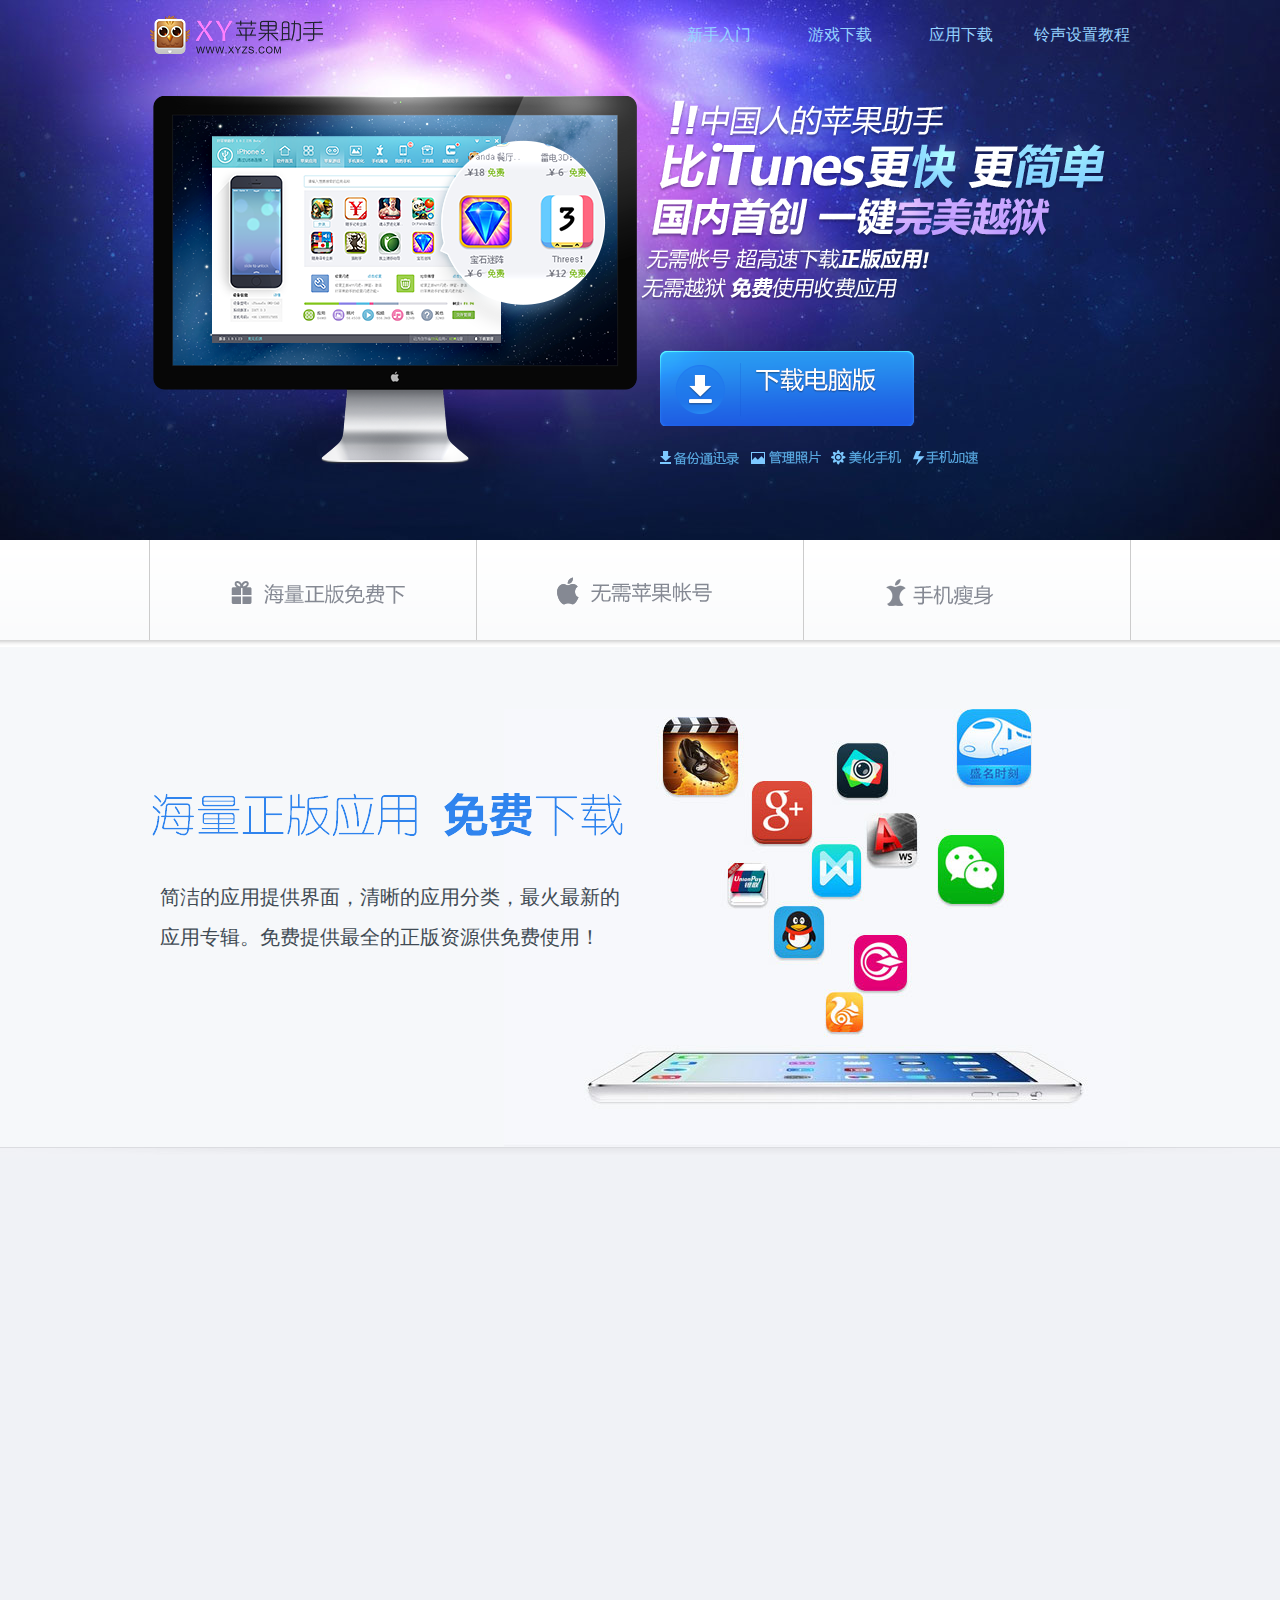
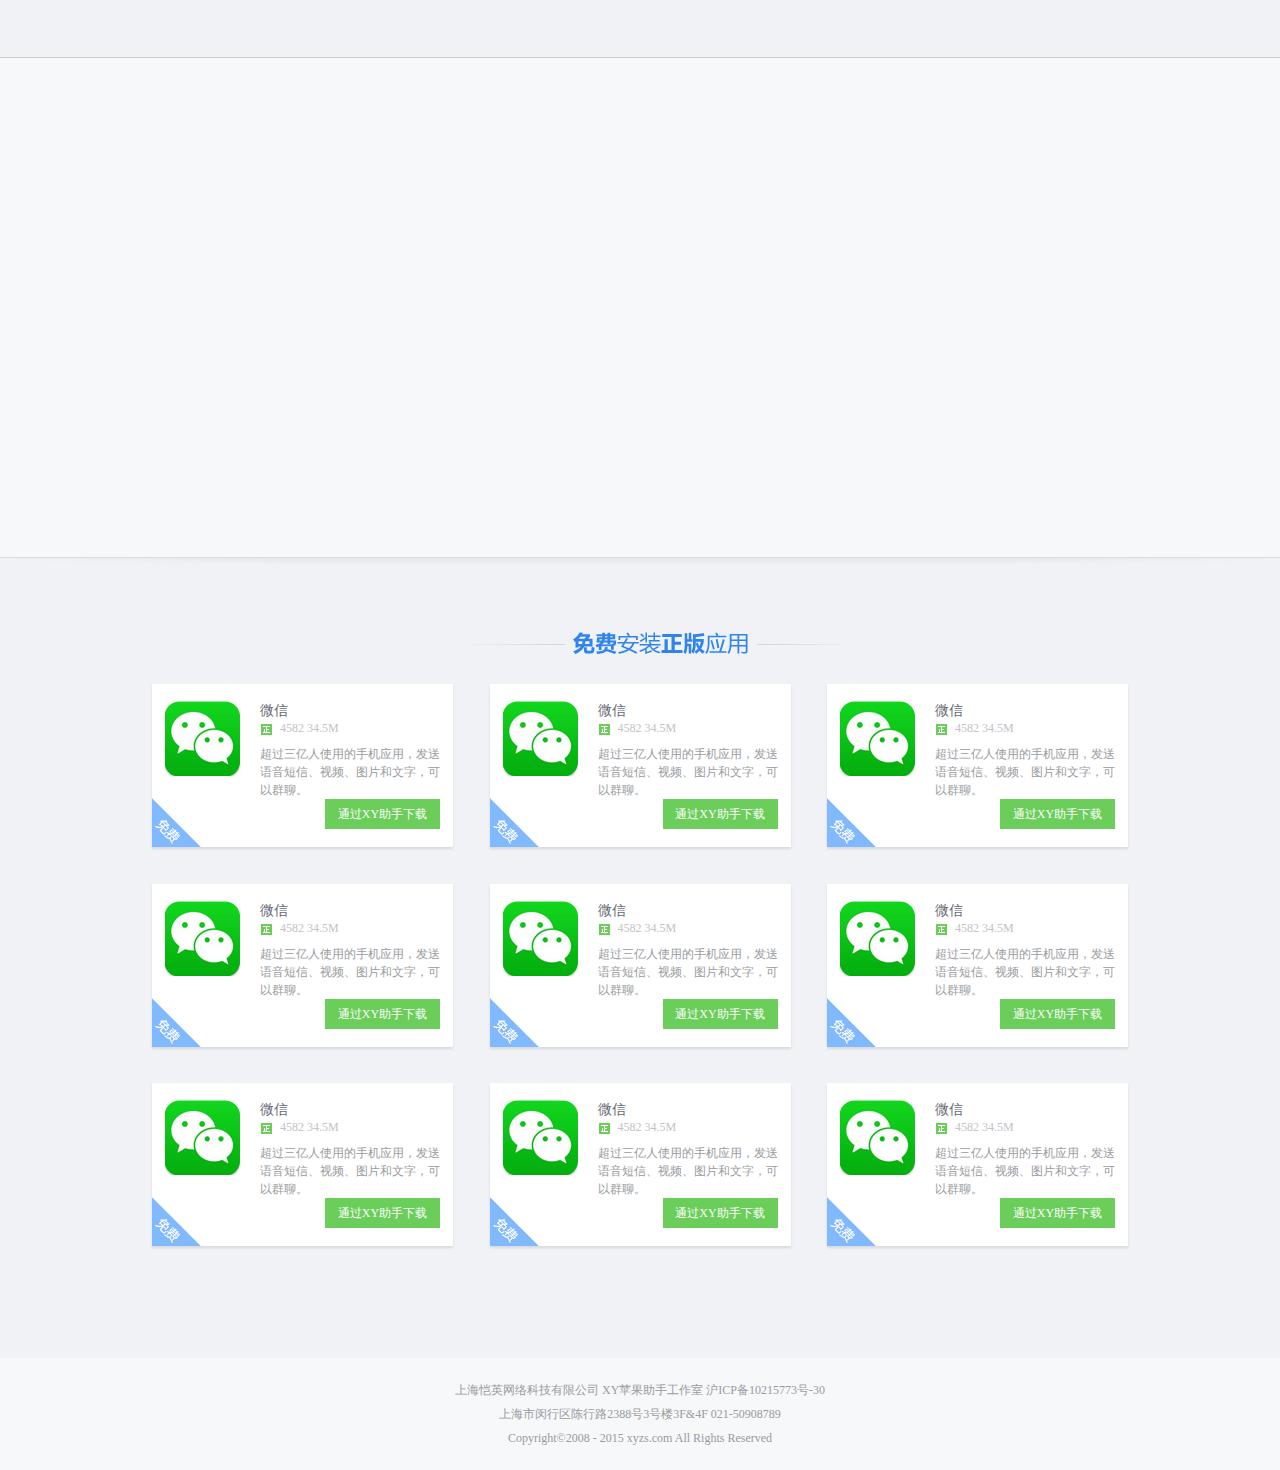
<file: index.html>
<!DOCTYPE html>
<html>
	<head>
		<meta charset="UTF-8">
		<title></title>
	</head>
	<body>
		<script>
			//判断如果是PC端浏览器自动跳转到pc/index.html
			//如果是苹果安卓手机自动跳转到mobile/index.html
			var userAgent = navigator.userAgent.toLowerCase();
			
			if ( userAgent.indexOf('android') == -1 
				&& userAgent.indexOf('iphone') == -1
				&& userAgent.indexOf('ipad') == -1 ) {
					
				location.href = 'pc/index.html';
				
				} else {
					
					location.href = 'mobile/index.html';
					
				}
				
		</script>
	</body>
</html>
</file>
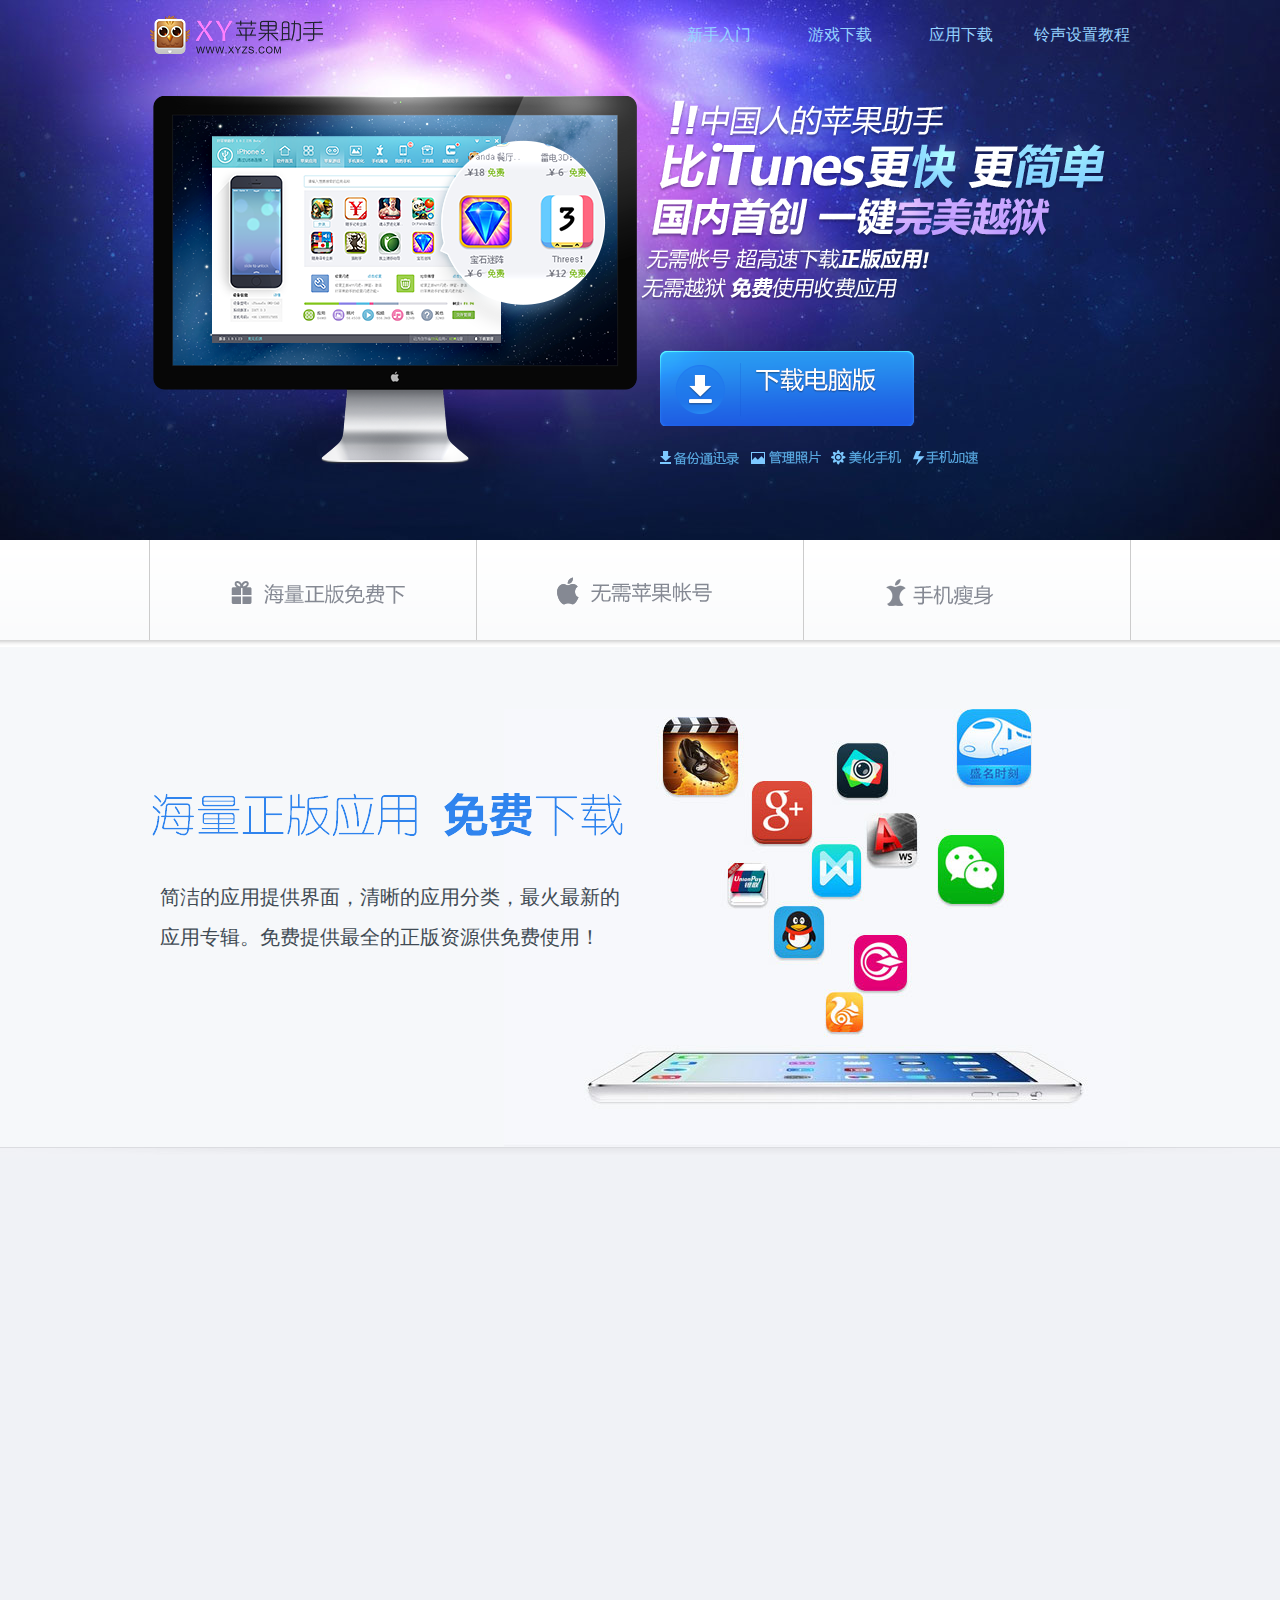
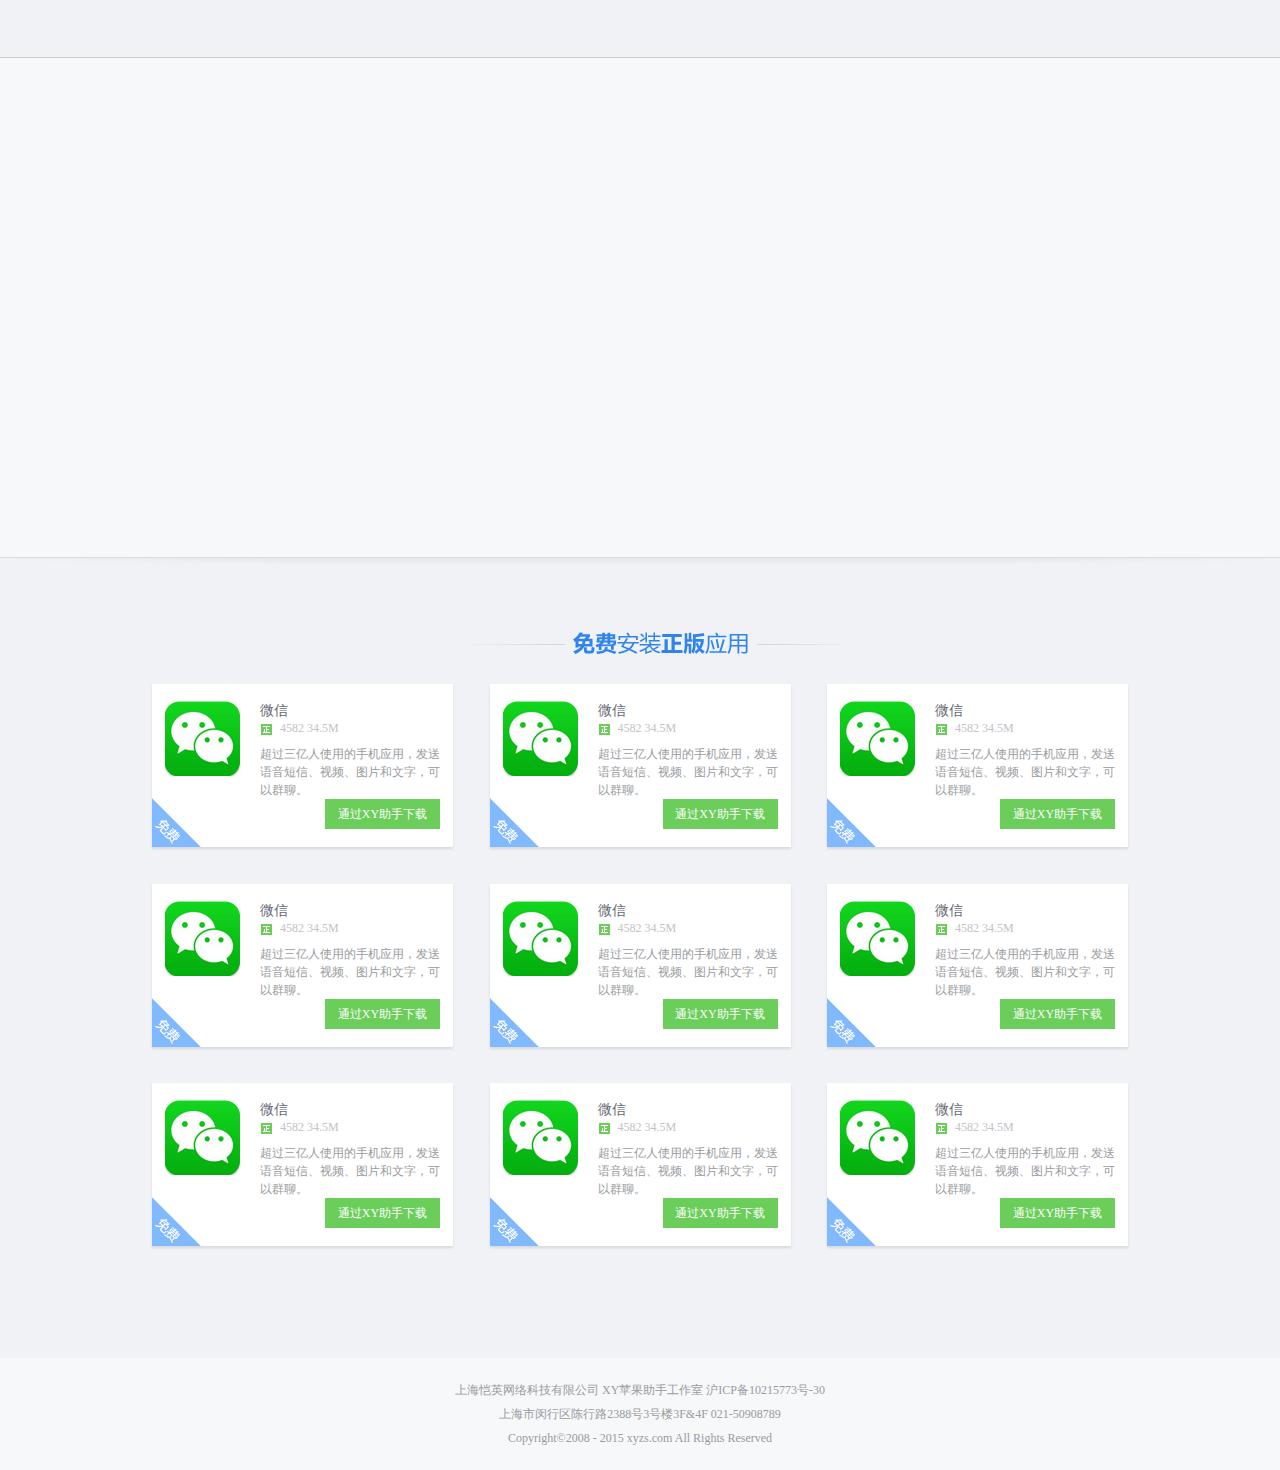
<file: mobile/index.html>
<!DOCTYPE html>
<html>
	<head>
		<meta charset="UTF-8">
		<!--设置viewport视口-->
		<meta name="viewport" content="width=320,user-scalable=no,minimum-scale=0.5,maximum-scale=2.0" />
		<title>xy苹果助手移动端</title>
		<link rel="stylesheet" href="index.css" />
		<script type="text/javascript" src="../navToPc.js" ></script>
	</head>
	<body>
		<!--最外层容器开始-->
		<div class="wrapper">
			<!--logo开始-->
			<div class="logo">
				<img src="images/logo.png" />
			</div>
			<!--logo结束-->
			
			<!--立即安装按钮开始-->
			<a href="#" class="lijianzhaung">
				<img src="images/lijianzhuang.png" />
			</a>
			<!--立即安装按钮结束-->
			
			<!--提示开始-->
			<p class="tishi">8.1.3以上用户请先删除旧版xy助手，再安装</p>
			<!--提示结束-->
			
			<!--主题图片开始-->
			<img src="images/zhuti.png" class="zhuti" />
			<!--主题图片结束-->
			
			<!--列表开始-->
			<ul class="list">
				<li>
					<img src="images/ziyuan.png" />
					<div class="biaotitxt">
						<h1>海量资源免费下载</h1>
						<p>游戏与应用数量国内NO.1</p>
					</div>
				</li>
				<li>
					<img src="images/bianjituandui.png" />
					<div class="biaotitxt">
						<h1>优秀编辑团队推荐</h1>
						<p>每天为您呈现IN应用游戏</p>
					</div>
				</li>
				<li>
					<img src="images/tieheyonghu.png" />
					<div class="biaotitxt">
						<h1>中国人的APP Store</h1>
						<p>更贴合国内用户的使用习惯</p>
					</div>
				</li>
			</ul>
			<!--列表结束-->
			
			<!--网页底部开始-->
			<footer>
				<p>上海恺英网络有限公司版权所有</p>
				<p>Copyright &copy; 2008 - 2015 xyzs.com All Rights Reserved</p>
			</footer>
			<!--网页底部结束-->
		</div>
		<!--最外层容器结束-->
	</body>
</html>
</file>
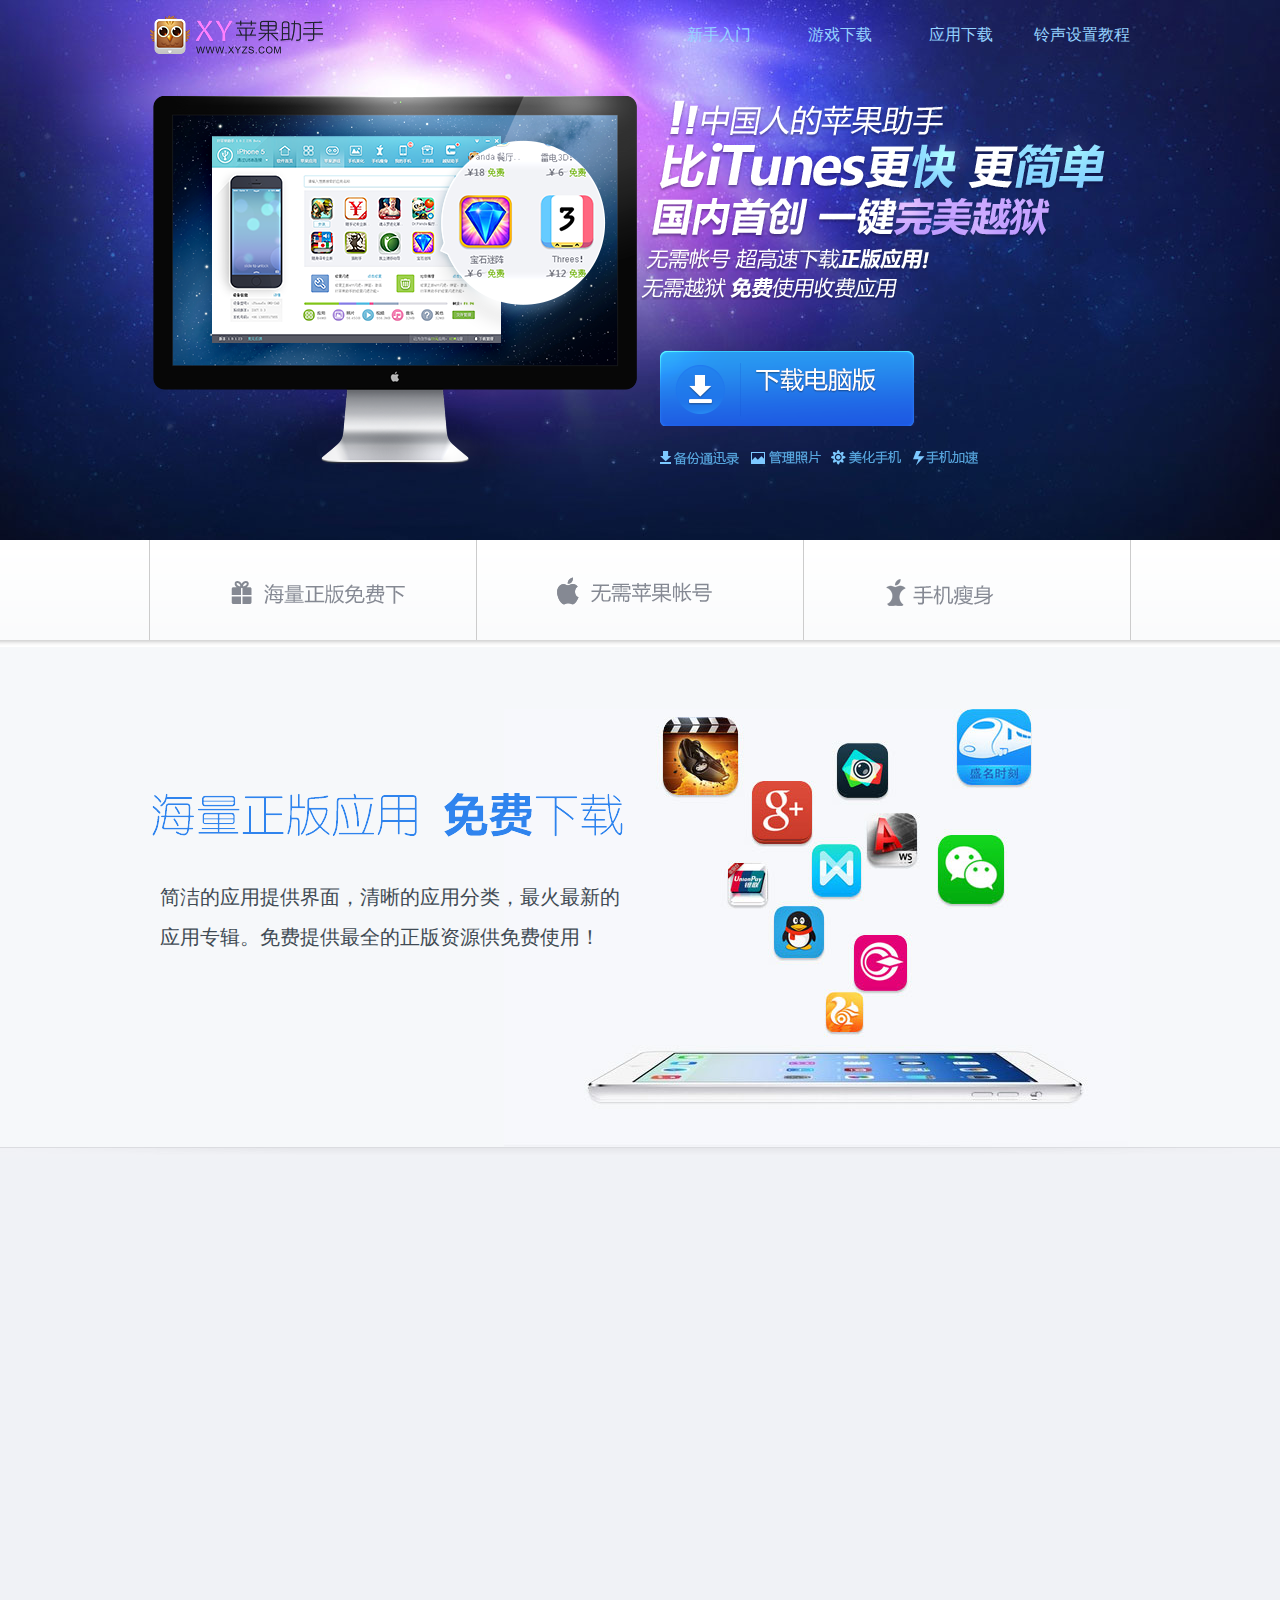
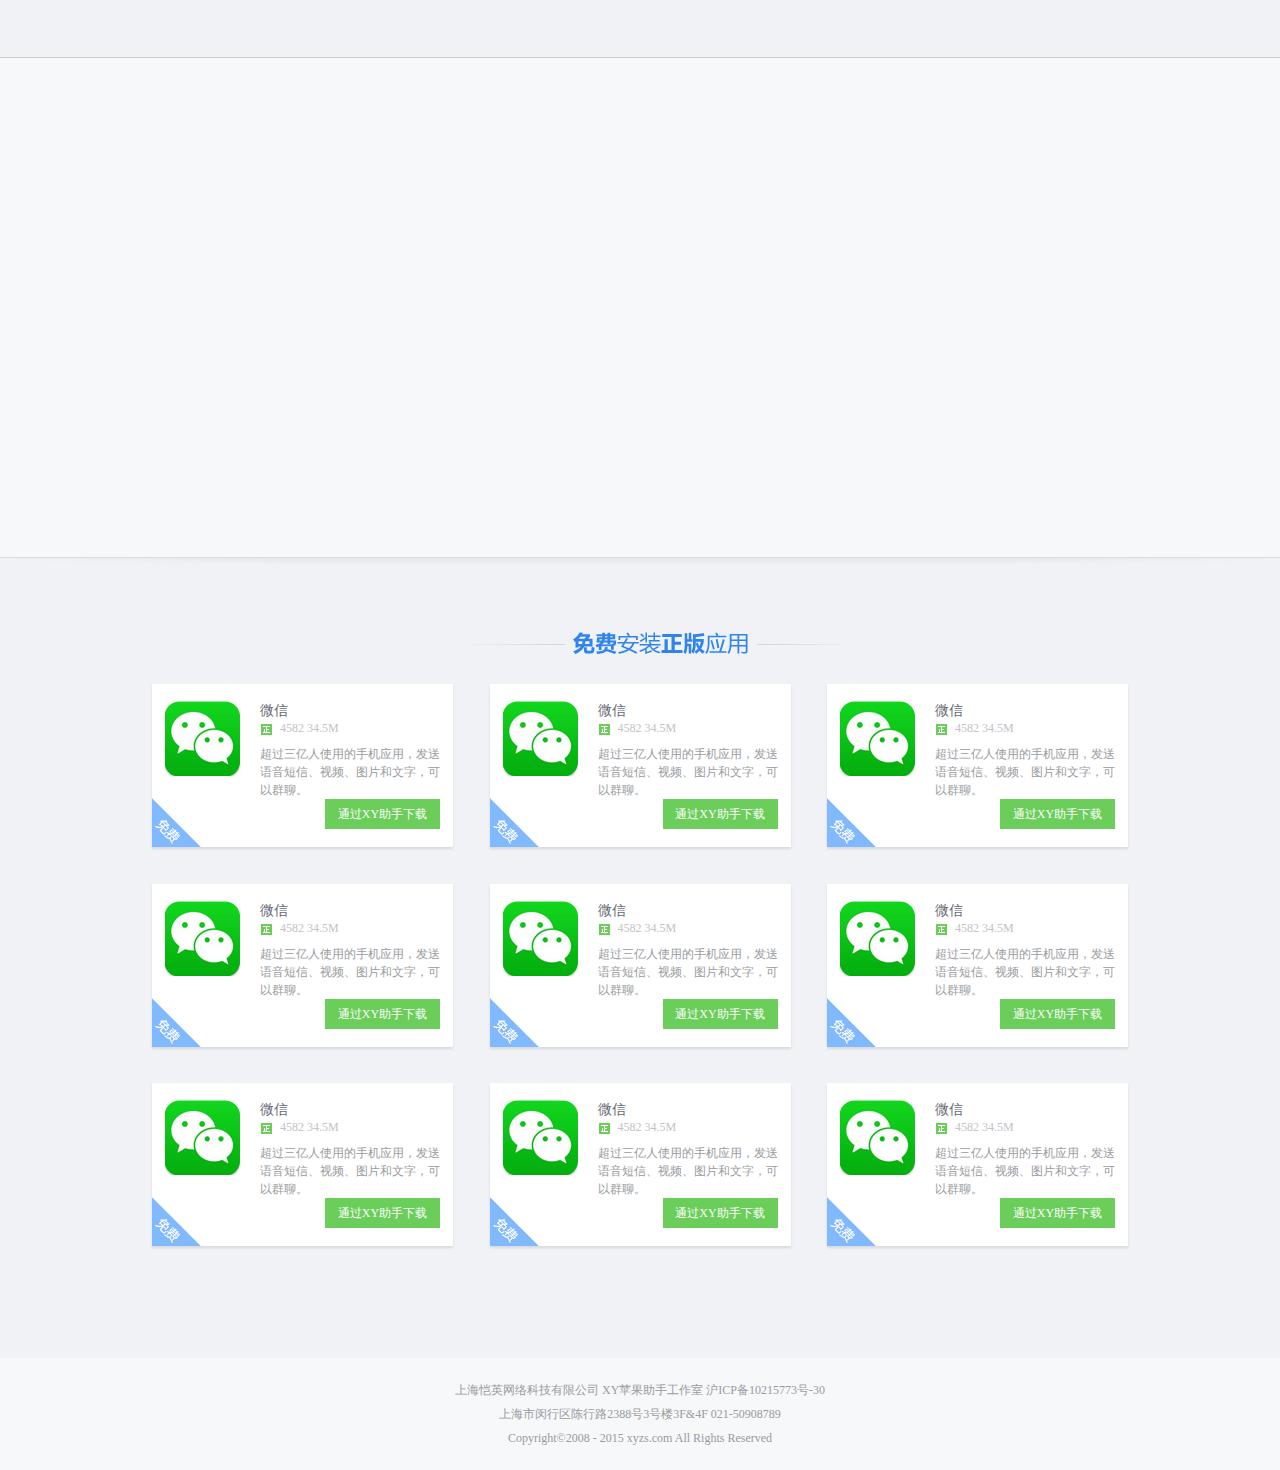
<file: pc/index.html>
<!DOCTYPE html>
<html>
	<head>
		<meta charset="UTF-8">
		<title>xy苹果助手</title>
		<link rel="stylesheet" href="css/index.css" />
		<link rel="stylesheet" href="css/animate.css" />
		<script type="text/javascript" src="../navToMobile.js" ></script>
	</head>
	<body>
		<!--logo开始-->
		<div class="logo">
			<a href="http://www.xyzs.com" target="_blank">
				xy苹果助手
			</a>
			
			<p>
				<a href="">铃声设置教程</a>
				<a href="">应用下载</a>
				<a href="">游戏下载</a>
				<a href="">新手入门</a>
			</p>
		</div>
		<!--logo结束-->
		
		<!--主内容区开始-->
		<div class="wrapper">
			<!--banner开始-->
			<div class="banner">
				<div class="banner-center">
					<div data-wow-delay="0.5s" 
						class="back-img1 wow bounceInLeft">
						<!--显示器图片-->
					</div>
					<div class="back-img2 wow bounceInRight">
						<div class="back-img2_1">
							<!--中国人的苹果助手-->
						</div>
						<a href="#">
							<!--下载电脑版-->
						</a>
						<span>
							<!--备份通讯录  管理照片  美化手机  手机加速-->
						</span>
					</div>
					
				</div>
			</div>
			<!--banner结束-->
			
			<!--导航条开始-->
			<div class="nav-wrap">
				<ul class="nav">
					<li class="intro"><a href="#post-intro">海量正版免费下</a></li>
					<li class="usage"><a href="#post-usage">无需苹果账号</a></li>
					<li class="choice"><a href="#choiceness">手机瘦身</a></li>
				</ul>
			</div>
			<!--导航条结束-->
			
			<!--海量正版免费下开始-->
			<div id="post-intro" class="post-intro">
				<div class="download wow bounceInRight">
					<h1 data-wow-delay="0.8s"  class="wow bounceInDown">海量正版免费下载</h1>
					<p data-wow-delay="1.5s"  class="wow bounceInLeft">
						简洁的应用提供界面，清晰的应用分类，最火最新的
						<br />
						应用专辑。免费提供最全的正版资源供免费使用！
					</p>
				</div>
			</div>
			<!--海量正版免费下结束-->
			<!--无需苹果账号开始-->
			<div id="post-usage" class="post-usage">
				<div class="jianbian">
					<!--渐变分隔条-->
				</div>
				<div class="none-pwd wow bounceInRight">
					<h1 data-wow-delay="0.8s" class="bounceInDown" >无需苹果账号</h1>
					<p data-wow-delay="1.8s" class="bounceInDown" >
						简洁的应用提供界面，清晰的应用分类，最火最新的
						<br />
						应用专辑。免费提供最全的正版资源供免费使用！
					</p>
				</div>
			</div>
			<!--无需苹果账号结束-->
			<!--苹果瘦身开始-->
			<div id="choiceness" class="choiceness">
				<div class="border">
					<!--分割线-->
				</div>
				<div class="apple-thin wow bounceInRight">
					<h1 data-wow-delay="0.8s" class="bounceInDown" >为您的苹果瘦身</h1>
					<p data-wow-delay="1.8s" class="bounceInDown" >
						清理手机垃圾，找出没用的大文件，无损处理
						<br />
						手机照片。为您的设备腾出50%以上的空间，
						<br />
						赶快试用吧！
					</p>
				</div>
			</div>
			<!--苹果瘦身结束-->			
			
			<!--免费安装正版应用开始-->
			<div class="free-app">
				<h1>免费安装正版应用</h1>
				<div class="free-app1">
					<ul>
						<li>
							<div class="free_app_bg">
								<div class="free_app_icon">
									<img src="images/weixin_icon.jpg"/>
								</div>
								<div class="free_app_download">
									<h2>微信</h2>
									<div class="free_app_num">
										4582&nbsp;34.5M
									</div>
									<p>
										超过三亿人使用的手机应用，发送语音短信、视频、图片和文字，可以群聊。
									</p>
									<a href="#">通过XY助手下载</a>
								</div>
							</div>
						</li>
						<li>
							<div class="free_app_bg">
								<div class="free_app_icon">
									<img src="images/weixin_icon.jpg"/>
								</div>
								<div class="free_app_download">
									<h2>微信</h2>
									<div class="free_app_num">
										4582&nbsp;34.5M
									</div>
									<p>
										超过三亿人使用的手机应用，发送语音短信、视频、图片和文字，可以群聊。
									</p>
									<a href="#">通过XY助手下载</a>
								</div>
							</div>
						</li>
						<li>
							<div class="free_app_bg">
								<div class="free_app_icon">
									<img src="images/weixin_icon.jpg"/>
								</div>
								<div class="free_app_download">
									<h2>微信</h2>
									<div class="free_app_num">
										4582&nbsp;34.5M
									</div>
									<p>
										超过三亿人使用的手机应用，发送语音短信、视频、图片和文字，可以群聊。
									</p>
									<a href="#">通过XY助手下载</a>
								</div>
							</div>
						</li>
						<li>
							<div class="free_app_bg">
								<div class="free_app_icon">
									<img src="images/weixin_icon.jpg"/>
								</div>
								<div class="free_app_download">
									<h2>微信</h2>
									<div class="free_app_num">
										4582&nbsp;34.5M
									</div>
									<p>
										超过三亿人使用的手机应用，发送语音短信、视频、图片和文字，可以群聊。
									</p>
									<a href="#">通过XY助手下载</a>
								</div>
							</div>
						</li>
						<li>
							<div class="free_app_bg">
								<div class="free_app_icon">
									<img src="images/weixin_icon.jpg"/>
								</div>
								<div class="free_app_download">
									<h2>微信</h2>
									<div class="free_app_num">
										4582&nbsp;34.5M
									</div>
									<p>
										超过三亿人使用的手机应用，发送语音短信、视频、图片和文字，可以群聊。
									</p>
									<a href="#">通过XY助手下载</a>
								</div>
							</div>
						</li>
						<li>
							<div class="free_app_bg">
								<div class="free_app_icon">
									<img src="images/weixin_icon.jpg"/>
								</div>
								<div class="free_app_download">
									<h2>微信</h2>
									<div class="free_app_num">
										4582&nbsp;34.5M
									</div>
									<p>
										超过三亿人使用的手机应用，发送语音短信、视频、图片和文字，可以群聊。
									</p>
									<a href="#">通过XY助手下载</a>
								</div>
							</div>
						</li>
						<li>
							<div class="free_app_bg">
								<div class="free_app_icon">
									<img src="images/weixin_icon.jpg"/>
								</div>
								<div class="free_app_download">
									<h2>微信</h2>
									<div class="free_app_num">
										4582&nbsp;34.5M
									</div>
									<p>
										超过三亿人使用的手机应用，发送语音短信、视频、图片和文字，可以群聊。
									</p>
									<a href="#">通过XY助手下载</a>
								</div>
							</div>
						</li>
						<li>
							<div class="free_app_bg">
								<div class="free_app_icon">
									<img src="images/weixin_icon.jpg"/>
								</div>
								<div class="free_app_download">
									<h2>微信</h2>
									<div class="free_app_num">
										4582&nbsp;34.5M
									</div>
									<p>
										超过三亿人使用的手机应用，发送语音短信、视频、图片和文字，可以群聊。
									</p>
									<a href="#">通过XY助手下载</a>
								</div>
							</div>
						</li>
						<li>
							<div class="free_app_bg">
								<div class="free_app_icon">
									<img src="images/weixin_icon.jpg"/>
								</div>
								<div class="free_app_download">
									<h2>微信</h2>
									<div class="free_app_num">
										4582&nbsp;34.5M
									</div>
									<p>
										超过三亿人使用的手机应用，发送语音短信、视频、图片和文字，可以群聊。
									</p>
									<a href="#">通过XY助手下载</a>
								</div>
							</div>
						</li>
					</ul>
				</div>
			</div>
			<!--免费安装正版应用结束-->
			<!--网页底部开始-->
			<div class="footer">
				<p>上海恺英网络科技有限公司 XY苹果助手工作室 沪ICP备10215773号-30</p>
				<p>上海市闵行区陈行路2388号3号楼3F&amp;4F 021-50908789</p>
				<p>Copyright&copy;2008 - 2015 xyzs.com All Rights Reserved</p>
			</div>
			<!--网页底部结束-->
		</div>
		<!--主内容区结束-->
		
		<!--回到顶部按钮开始-->
		<div id="topcontrol">
			<img src="images/top.gif"/>
		</div>
		<!--回到顶部按钮结束-->
		
		<script type="text/javascript" src="js/jquery.js" ></script>
		
		<script type="text/javascript" src="js/index1.js" ></script>
		
		<script type="text/javascript" src="js/wow.js" ></script>
		
		<script>
			//如果不是IE67689，可以调用wow滚动动画的功能
			if (!(/msie [6|7|8|9]/i.test(navigator.userAgent))){
				var w = new WOW();
				w.init();
			}

			
		</script>
		
		
	</body>
</html>
</file>
<file: mobile/index.css>
@charset "utf-8";

*{
	margin: 0;
	padding: 0;
}

ul,li {
	list-style-type: none;
}

a {
	text-decoration: none;
}

/*logo图片*/
.logo {
	width: 320px;
	height: 238px;
	margin: 0 auto;
	padding: 22px 0 16px;
}
.logo img {
	width: 320px;
	height: 238px;
	display: block;
}

/*立即安装*/
.lijianzhaung {
	display: block;
	width: 230px;
	height: 46px;
	margin: 0 auto;
}
.lijianzhaung img {
	width: 230px;
	height: 46px;
}

/*提示文字*/
.tishi {
	color: #87949f;
	font-size: 12px;
	text-align: center;
	padding: 10px 0 35px;
}

/*主题图片*/
.zhuti {
	display: block;
	width: 320px;
	margin: 0 auto;	
}

/*列表*/
.list {
	width: 320px;
	margin: 0 auto;
	padding: 31px 0 14px;
}
.list li {
	padding-left: 44px;
	padding-bottom: 14px;
	overflow: hidden;
}
.list li img {
	width: 64px;
	height: 64px;
	float: left;
}
.list li .biaotitxt {
	padding-left:14px;
	float: left;
}
.list li .biaotitxt h1 {
	font-size: 13px;
	color: #3a4048;
	padding: 14px 0 11px;
	font-weight: normal;
}
.list li .biaotitxt p {
	font-size: 11px;
	color: #87949F;
}

/*网页底部*/
footer {
	font-size: 12px;
	color: #87949F;
	text-align: center;
	padding: 10px 0;
	background: #f9f9f9;
	line-height: 1.5em;
}


/*
 * 响应式布局，视口超过768设置的样式
 */
@media only screen and (min-width: 768px) {
	
	/*logo图片*/
	.logo {
		width: 640px;
		height: 476px;
		padding: 44px 0 32px;
	}
	.logo img {
		width: 640px;
		height: 476px;
	}
	
	/*立即安装*/
	.lijianzhaung {
		display: block;
		width: 460px;
		height: 92px;
	}
	.lijianzhaung img {
		width: 460px;
		height: 92px;
	}
	
	/*提示文字*/
	.tishi {
		color: #87949f;
		font-size: 16px;
		padding: 20px 0 70px;
	}
	
	/*主题图片*/
	.zhuti {
		width: 640px;
	}
	
	/*列表*/
	.list {
		width: 640px;
		padding: 62px 0 28px;
	}
	.list li {
		padding-left: 88px;
		padding-bottom: 28px;
	}
	.list li img {
		width: 128px;
		height: 128px;
	}
	.list li .biaotitxt {
		padding-left: 28px;
	}
	.list li .biaotitxt h1 {
		font-size: 26px;
		padding: 28px 0 22px;
	}
	.list li .biaotitxt p {
		font-size: 22px;
	}
	
	/*网页底部*/
	footer {
		font-size: 16px;
		padding: 20px 0;
	}

}
</file>
<file: pc/css/index.css>
@charset "utf-8";

/*统一设置*/
* {
	margin: 0;
	padding: 0;
}
body {
	font-family: "微软雅黑";
	overflow-x: hidden;
}
ul,li {
	list-style-type: none;
}
a {
	text-decoration: none;
}

/*logo区域*/
.logo {
	width: 980px;
	height: 40px;
	padding-top: 15px;
	margin: 0 auto;
	position: relative;
	z-index: 1;
}
/*logo图片*/
.logo > a {
	width: 174px;
	height: 40px;
	float: left;
	background: url(../images/logo.png) no-repeat;
	text-indent: -9999px;
}

/*logo顶部按钮*/
.logo p {
	height: 40px;
	float: right;
}
.logo p a {
	width: 96px;
	height: 40px;
	line-height: 40px;
	text-align: center;
	color: #95d3ff;
	margin-left: 25px;
	float: right;
}
.logo p a:hover {
	background: url(../images/downloadHeader.png) no-repeat;
}

/*主内容区*/
.wrapper {
	position: absolute;
	min-height: 1000px;
	width: 100%;
	margin-top: -55px;
}
/*banner区域*/
.banner {
	height: 540px;
	background: url(../images/top_bg.jpg) no-repeat center;
}
.banner-center {
	width: 980px;
	height: 540px;
	margin: 0 auto;
}

/*banner左侧*/
.back-img1 {
	width: 490px;
	height: 540px;
	float: left;
	background: url(../images/bg_top_cinema_0.png) no-repeat center;
}
/*banner右侧*/
.back-img2 {
	width: 490px;
	float: left;
	position: relative;
	top: 100px;
}

.back-img2_1 {
	width: 480px;
	height: 200px;
	background: url(../images/img.png) no-repeat;
}
.back-img2 a {
	display: block;
	width: 255px;
	height: 76px;
	background: url(../images/img.png) no-repeat -14px -205px;
	margin-top: 50px;
	margin-left: 20px;
}
.back-img2 span {
	display: block;
	width: 355px;
	height: 44px;
	background: url(../images/img.png) no-repeat -14px -287px;
	margin-left: 20px;
}

/*导航条区域*/
.nav-wrap {
	width: 100%;
	height: 107px;
	position: relative;
	top: 0;
	background: url(../images/nav_wrap_bg.png)  repeat-x;
	z-index: 9999;
}
.nav-wrap .nav {
	width: 980px;
	height: 100px;
	margin: 0 auto;
	border-left: 1px solid #cccccc;
	border-right: 1px solid #cccccc;
}
.nav-wrap .nav li {
	width: 326px;
	height: 100px;
	float: left;
	cursor: pointer;
	text-indent: -9999px;
}
.nav-wrap .nav li a {
	display: block;
	line-height: 100px;
}

/*海量正版免费下*/
.nav-wrap .intro {
	background: url(../images/nav_wrap_icon.png) no-repeat 80px -38px;
}
.nav-wrap .intro:hover {
	background: url(../images/nav_wrap_icon.png) no-repeat 81px 40px;
}
/*高亮*/
.nav-wrap .intro.active {
	background: url(../images/nav_wrap_icon.png) no-repeat 81px 40px;
}

/*无需苹果账号*/
.nav-wrap .usage {
	background: url(../images/nav_wrap_icon.png) no-repeat 80px -194px;
	border-left: 1px solid #CCCCCC;
	border-right: 1px solid #CCCCCC;	
}
.nav-wrap .usage:hover {
	background: url(../images/nav_wrap_icon.png) no-repeat 80px -118px;
}
/*高亮*/
.nav-wrap .usage.active {
	background: url(../images/nav_wrap_icon.png) no-repeat 80px -118px;
}

/*手机瘦身*/
.nav-wrap .choice {
	background: url(../images/nav_wrap_icon.png) no-repeat 80px -353px;
}
.nav-wrap .choice:hover {
	background: url(../images/nav_wrap_icon.png) no-repeat 81px -275px;
}
/*高亮*/
.nav-wrap .choice.active {
	background: url(../images/nav_wrap_icon.png) no-repeat 81px -275px;
}


/*海量正版免费下区域*/
.post-intro {
	height: 500px;
	background: #f6f8fa;
}
.post-intro .download {
	width: 980px;
	height: 355px;
	padding-top: 145px;
	margin: 0 auto;
	background: url(../images/free.jpg) no-repeat bottom right;
}
.post-intro .download h1 {
	height: 45px;
	text-indent: -9999px;
	background: url(../images/img.png) no-repeat 1px -340px;
}
.post-intro .download p {
	line-height: 200%;
	font-size: 20px;
	color: #414b54;
	padding: 40px 0 0 10px;
}

/*无需苹果账号区域*/
.post-usage {
	height: 510px;
	background: #f0f2f6;
}
.post-usage .jianbian {
	height: 10px;
	background: url(../images/jianbian_bg.jpg) no-repeat center;
}
.post-usage .none-pwd {
	width: 980px;
	height: 325px;
	padding-top: 175px;
	margin: 0 auto;
	background: url(../images/none_pwd.jpg) no-repeat bottom left;
}
.post-usage h1 {
	width: 440px;
	height: 45px;
	float: right;
	text-indent: -9999px;
	background: url(../images/img.png) no-repeat 20px -391px;
}
.post-usage p {
	width: 460px;
	line-height: 200%;
	font-size: 20px;
	clear: both;
	float: right;
	color: #414B54;
	padding-top: 40px;
}

/*苹果瘦身区域*/
.choiceness {
	height: 500px;
	background: #F6F8FA;
}
.choiceness .border {
	height: 0;
	border-top: 1px solid #CCCCCC;
}
.choiceness .apple-thin {
	width: 980px;
	height: 355px;
	padding-top: 145px;
	margin: 0 auto;
	background: url(../images/thin.jpg) no-repeat bottom right;
}
.choiceness .apple-thin h1 {
	height: 45px;
	text-indent: -9999px;
	background: url(../images/img.png) no-repeat 1px -438px;
}
.choiceness .apple-thin p {
	line-height: 200%;
	font-size: 20px;
	color: #414B54;
	padding: 40px 0 0 10px;
}


/*免费安装正版应用区域*/
.free-app {
	padding: 75px 0;
	background: url(../images/jianbian_bg.jpg) no-repeat top center #F0F2F6;
}
.free-app h1 {
	width: 400px;
	height: 22px;
	margin: 0 auto;
	background: url(../images/img.png) no-repeat 1px -488px;
	text-indent: -9999px;	
}
.free-app .free-app1 {
	width: 980px;
	margin: 0 auto;
	padding-top: 30px;
}
.free-app .free-app1 ul {
	width: 1012.5px;
	overflow: hidden;
}
.free-app .free-app1 ul li {
	width: 305px;
	height: 167px;
	margin-right: 32.5px;
	margin-bottom: 32.5px;
	float: left;
	background: url(../images/free_app_bg.png) no-repeat;
}
.free-app .free-app1 .free_app_bg {
	width: 275px;
	height: 150px;
	padding: 17px 15px 0 15px;
}
.free-app .free-app1 .free_app_icon {
	width: 75px;
	height: 75px;
	float: left;
}
.free-app .free-app1 .free_app_download {
	width: 180px;
	padding-left: 20px;
	float: left;
}
.free-app .free-app1 .free_app_download h2 {
	font-size: 14px;
	line-height: 20px;
	color: #676974;
	font-weight: normal;
}
.free-app .free-app1 .free_app_download .free_app_num {
	height: 24px;
	color: #c1c3c7;
	font-size: 12px;
	text-indent: 20px;
	background: url(../images/img.png) no-repeat -344px -238px;
}
.free-app .free-app1 .free_app_download p {
	font-size: 12px;
	color: #989ba0;
	line-height: 150%;
	max-height: 60px;
	overflow: hidden;
}
.free-app .free-app1 .free_app_download a {
	display: block;
	width: 115px;
	height: 30px;
	line-height: 30px;
	background: #6bce5a;
	color: #ffffff;
	font-size: 12px;
	text-align: center;
	float: right;
}

/*底部区域*/
.footer {
	color: #989BA0;
	line-height: 200%;
	background: #F6F8FA;
	text-align: center;
	font-size: 12px;
	padding: 20px;
}

/*回到顶部按钮*/
#topcontrol {
	position: fixed;
	bottom: 80px;
	right: 5px;
	cursor: pointer;
	display: none;
	z-index: 9999;
}

/*fixed的样式*/
.fix {
	position: fixed!important;
}
</file>
